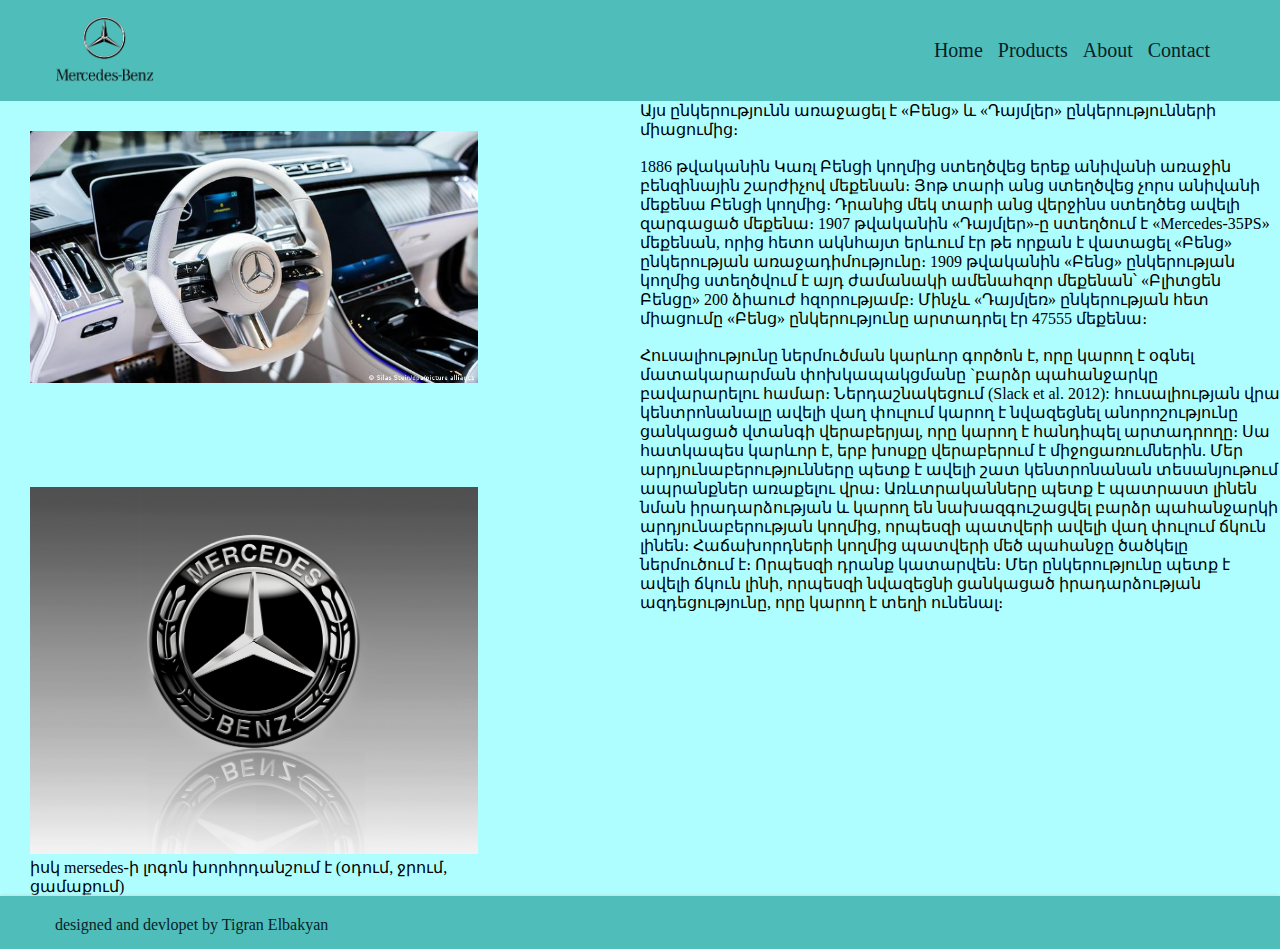
<file: index.html>
<!DOCTYPE html>
<html lang="en">
<head>
	<meta charset="utf-8">
	<meta name="viewport" content="width=device-width, initial-scale=1.0">
	<title>mersedes-benz</title>

	<link rel="preconnect" href="https://fonts.googleapis.com">
<link rel="preconnect" href="https://fonts.gstatic.com" crossorigin>
<link href="https://fonts.googleapis.com/css2?family=Playfair+Display:wght@600&display=swap" rel="stylesheet">
<link rel="stylesheet" href="https://cdnjs.cloudflare.com/ajax/libs/font-awesome/6.1.1/css/all.min.css" integrity="sha512-KfkfwYDsLkIlwQp6LFnl8zNdLGxu9YAA1QvwINks4PhcElQSvqcyVLLD9aMhXd13uQjoXtEKNosOWaZqXgel0g==" crossorigin="anonymous" referrerpolicy="no-referrer" />
<link rel="stylesheet" type="text/css" href="style.css">
</head>
<body>
<header>
	<div class="container">
		<div class=" row">
			<div class="col">
				<div class="logo">
					<img src="img/logo.png">
				</div>
			</div>
			<div class="col row">
			<nav class="navigation">
				<ul class="row">
					<li><a href="index.html">Home</a></li>
					<li><a href="products.html">Products</a></li>
					<li><a href="about.html">About</a></li>
					<li><a href="contact.html">Contact</a></li>
				</ul>
			</nav>
		</div>
</header>
<main>

	<div class="row">
		<div class="col">
			<div class="home">
				<img src="img/mers.jpg">
			</div>

			<div class="log">
			<img src="img/mers home.png">
			<p>	իսկ mersedes-ի լոգոն խորհրդանշում է (օդում, ջրում, ցամաքում) </p>
		</div>
		</div>
		<div class="col">
			<p>Այս ընկերությունն առաջացել է «Բենց» և «Դայմլեր» ընկերությունների միացումից։</p>
			<br>
			<p>1886 թվականին Կառլ Բենցի կողմից ստեղծվեց երեք անիվանի առաջին բենզինային շարժիչով մեքենան։ Յոթ տարի անց ստեղծվեց չորս անիվանի մեքենա Բենցի կողմից։ Դրանից մեկ տարի անց վերջինս ստեղծեց ավելի զարգացած մեքենա։ 1907 թվականին «Դայմլեր»-ը ստեղծում է «Mercedes-35PS» մեքենան, որից հետո ակնհայտ երևում էր թե որքան է վատացել «Բենց» ընկերության առաջադիմությունը։ 1909 թվականին «Բենց» ընկերության կողմից ստեղծվում է այդ ժամանակի ամենահզոր մեքենան՝ «Բլիտցեն Բենցը» 200 ձիաուժ հզորությամբ։ Մինչև «Դայմլեռ» ընկերության հետ միացումը «Բենց» ընկերությունը արտադրել էր 47555 մեքենա։</p>
			<br>
			<p>Հուսալիությունը ներմուծման կարևոր գործոն է, որը կարող է օգնել մատակարարման փոխկապակցմանը `բարձր պահանջարկը բավարարելու համար։ Ներդաշնակեցում (Slack et al. 2012): հուսալիության վրա կենտրոնանալը ավելի վաղ փուլում կարող է նվազեցնել անորոշությունը ցանկացած վտանգի վերաբերյալ, որը կարող է հանդիպել արտադրողը։ Սա հատկապես կարևոր է, երբ խոսքը վերաբերում է միջոցառումներին. Մեր արդյունաբերությունները պետք է ավելի շատ կենտրոնանան տեսանյութում ապրանքներ առաքելու վրա։ Առևտրականները պետք է պատրաստ լինեն նման իրադարձության և կարող են նախազգուշացվել բարձր պահանջարկի արդյունաբերության կողմից, որպեսզի պատվերի ավելի վաղ փուլում ճկուն լինեն։ Հաճախորդների կողմից պատվերի մեծ պահանջը ծածկելը ներմուծում է։ Որպեսզի դրանք կատարվեն։ Մեր ընկերությունը պետք է ավելի ճկուն լինի, որպեսզի նվազեցնի ցանկացած իրադարձության ազդեցությունը, որը կարող է տեղի ունենալ։</p>
	</div>
</div>
</main>
<footer>
	<div class="container">
		<div class=" row">
			<div class="col">
				<div class="copyright">
					<p>designed and devlopet by Tigran Elbakyan</p>
				</div>
			</div>
			<div class="col row">
			    <nav class="navigation">
					<ul class="row">
						<li><a href="https.instagram"><i class="fa-brands fa-instagram"></i></a></li>
						<li><a href="https.twitch"><i class="fa-brands fa-twitch"></i></a></li>
						<li><a href="https.twitter"><i class="fa-brands fa-twitter"></i></a></li>
						<li><a href="https.fb"></a><i class="fa-brands fa-facebook"></i></li>
					</ul>
				</nav>
			</div>
		</div>
</footer>
</body>
</html>
</file>
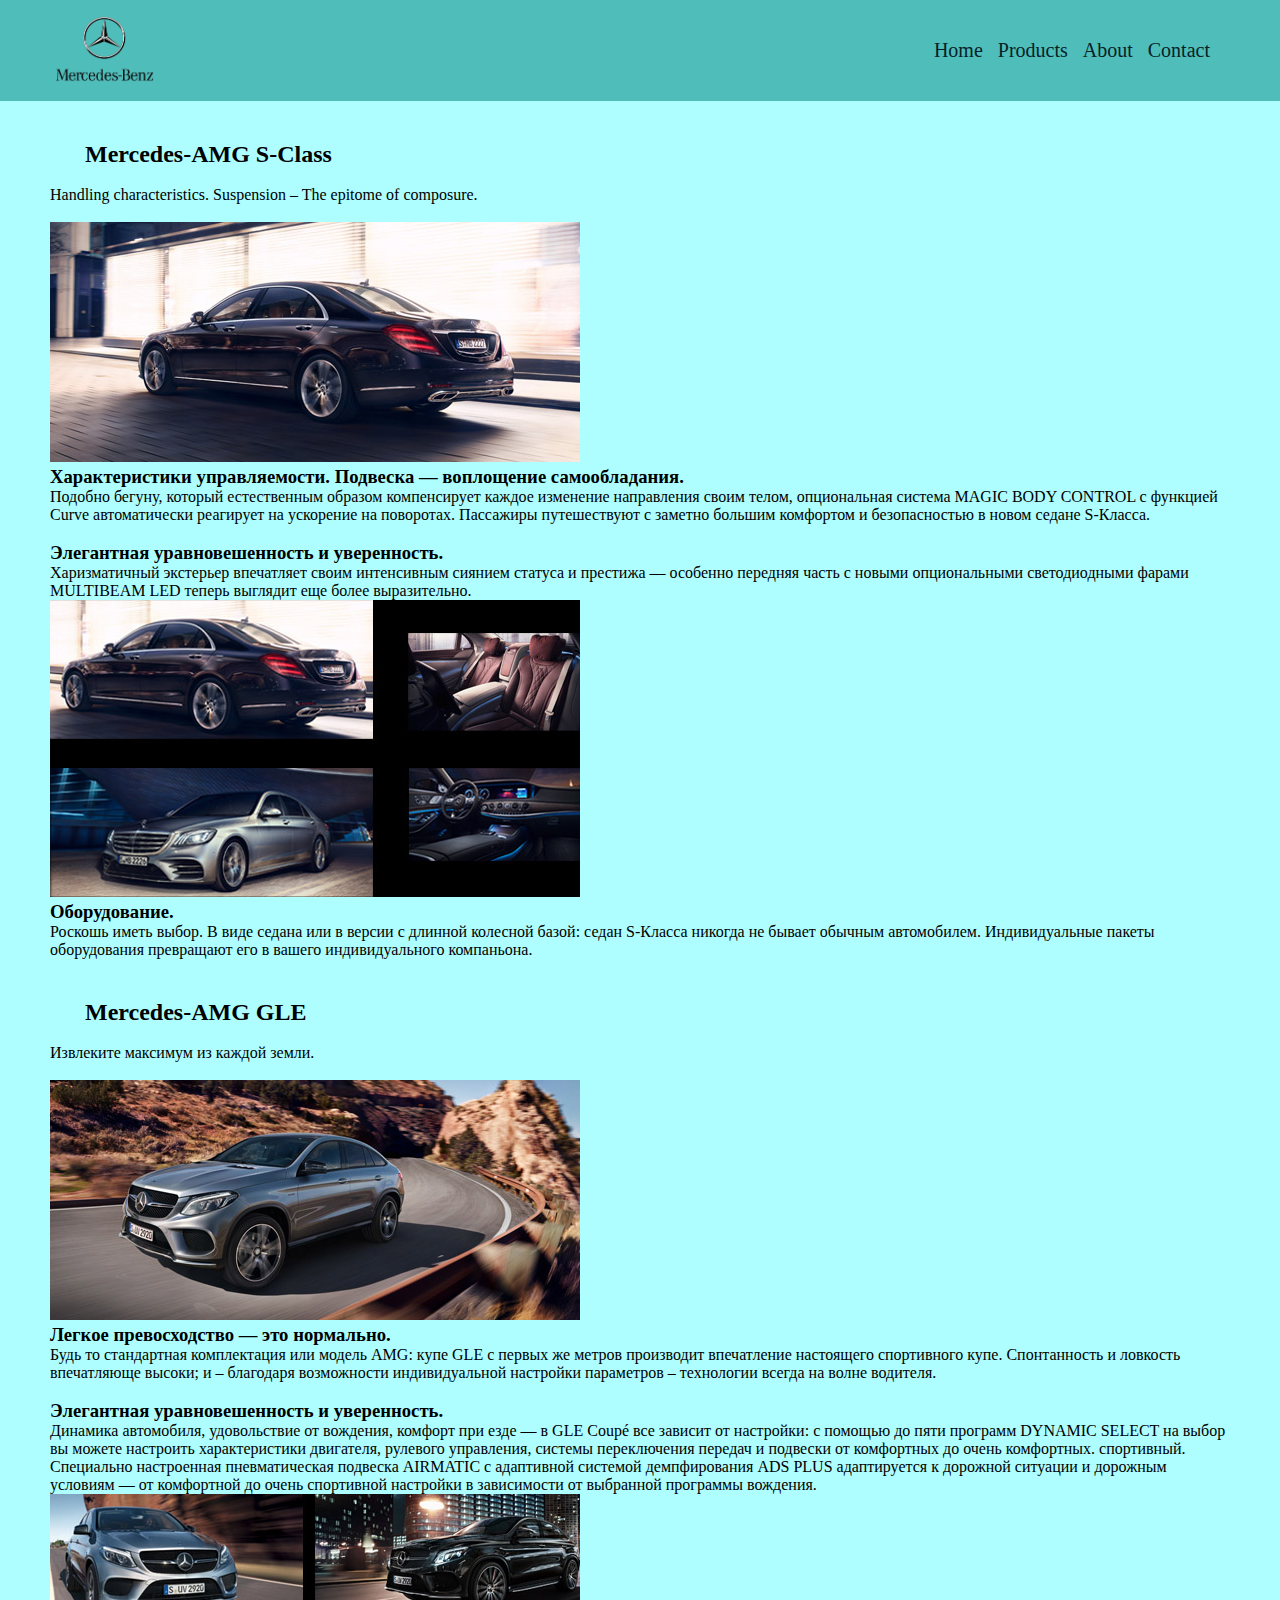
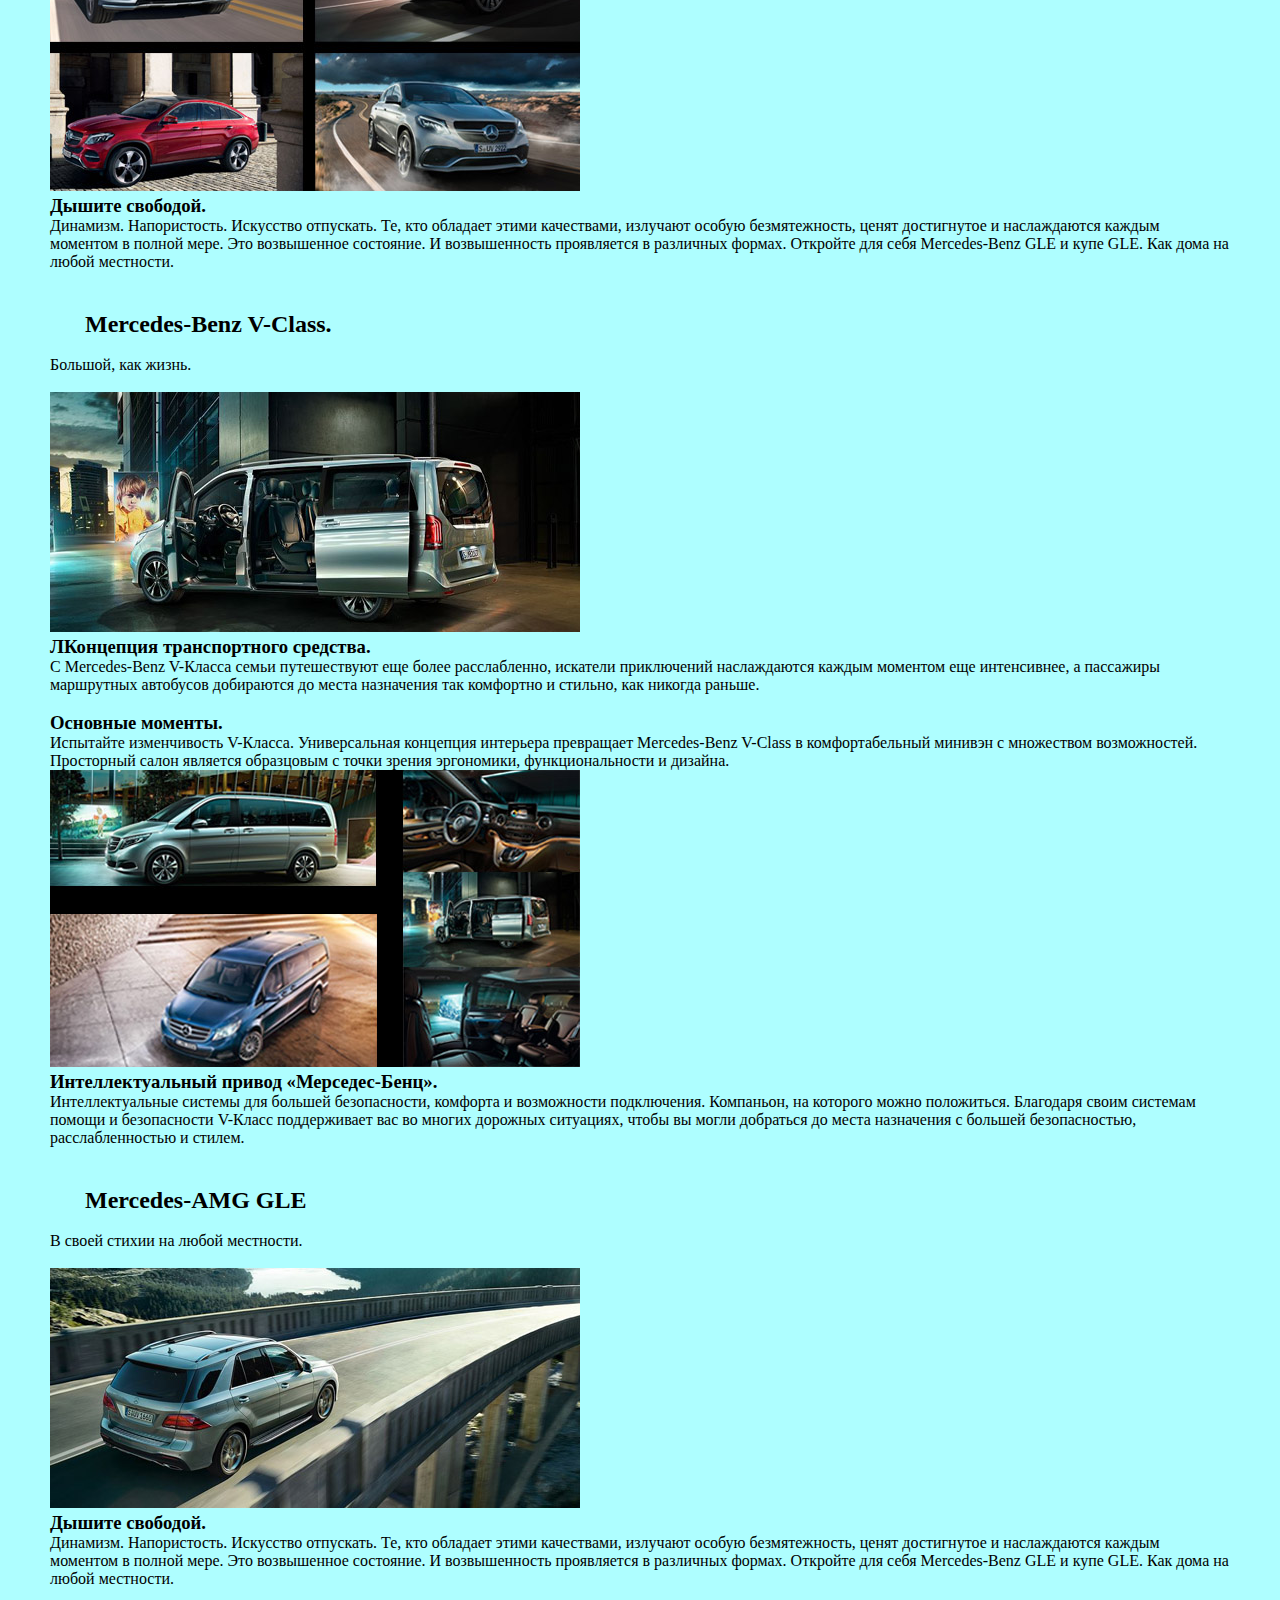
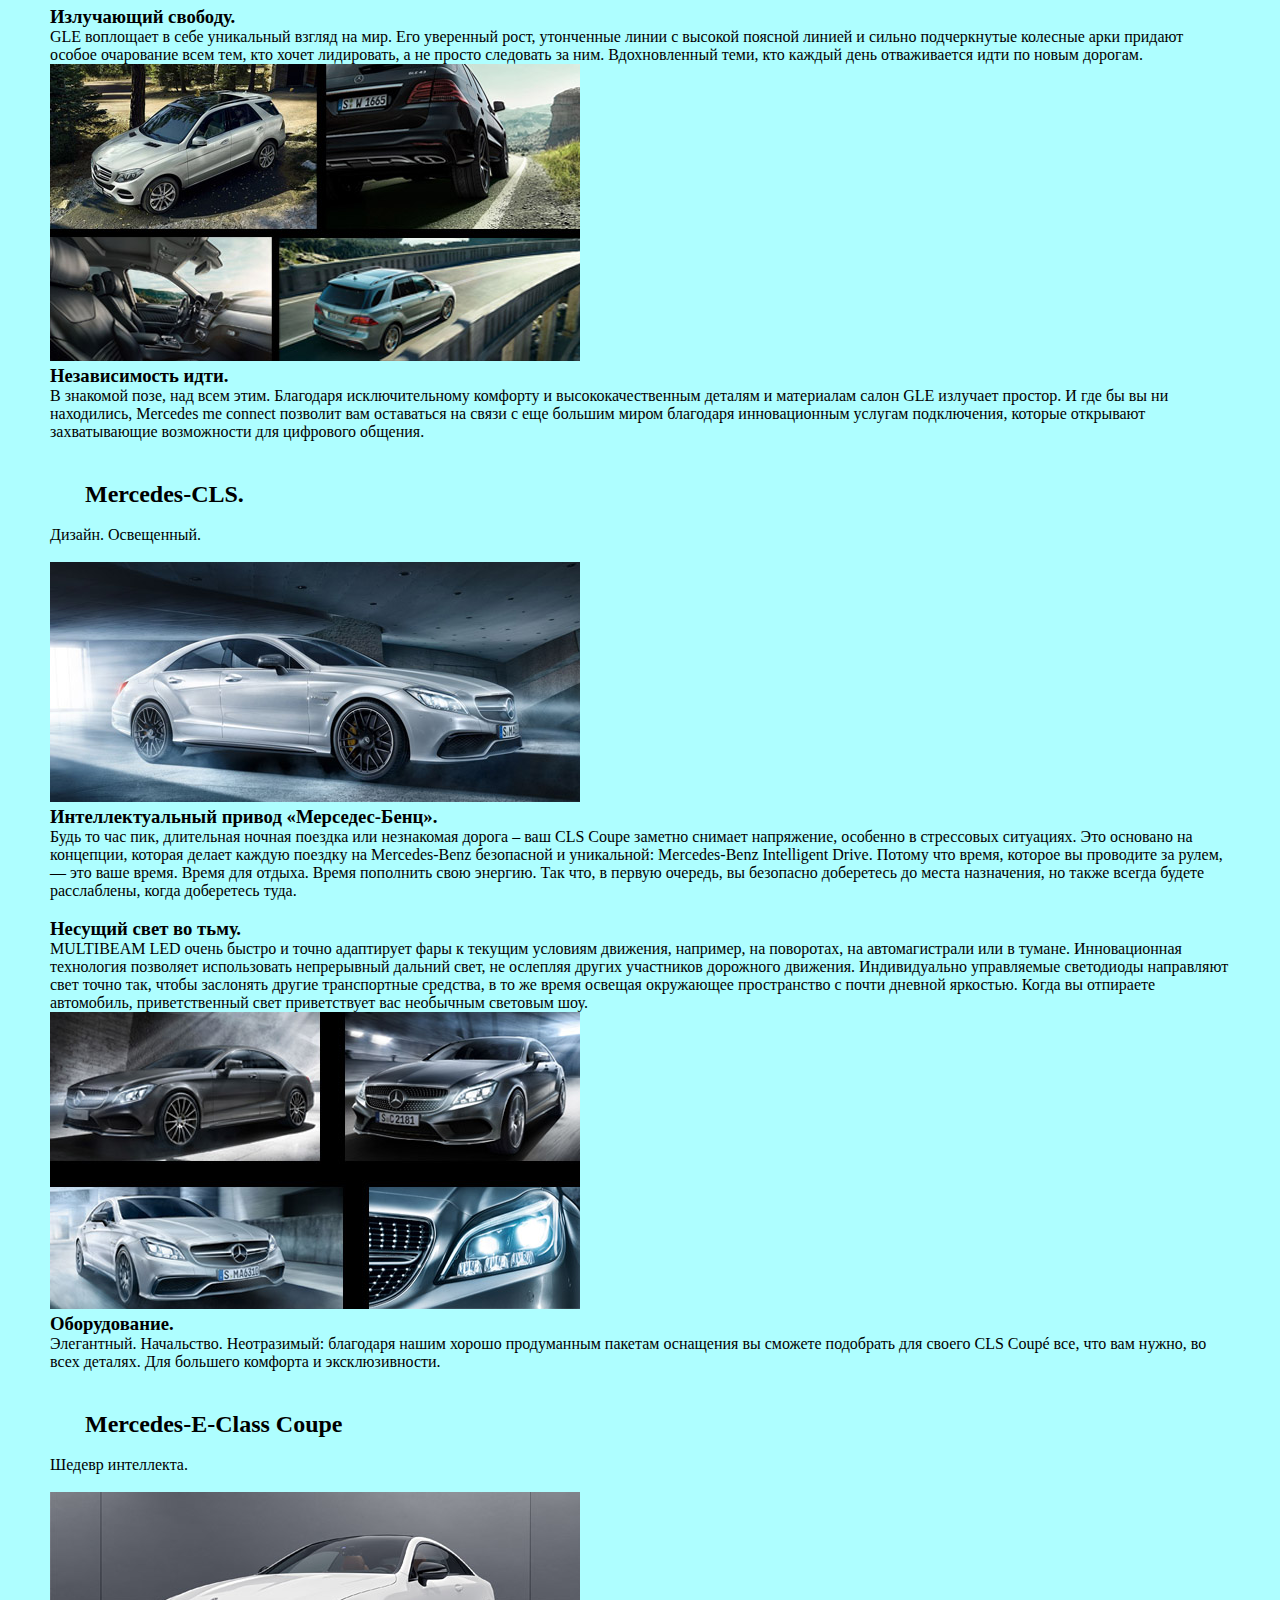
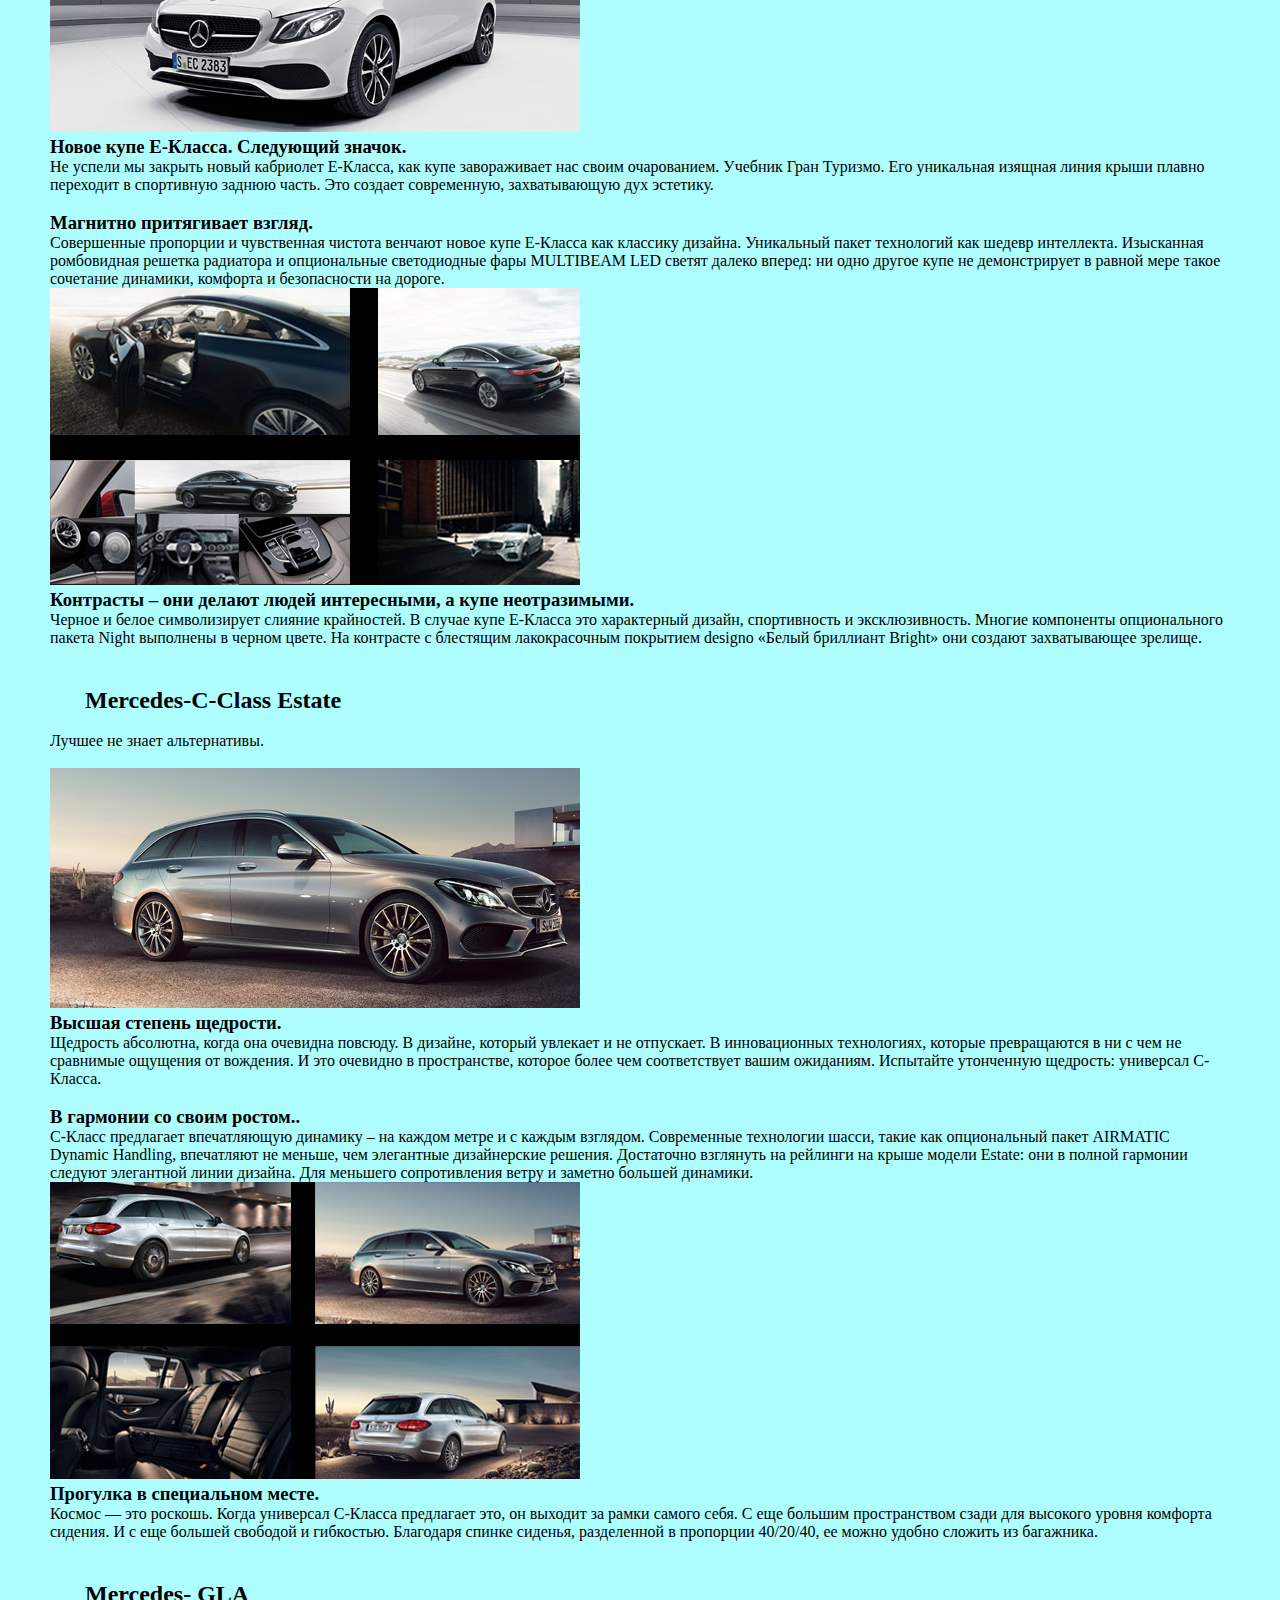
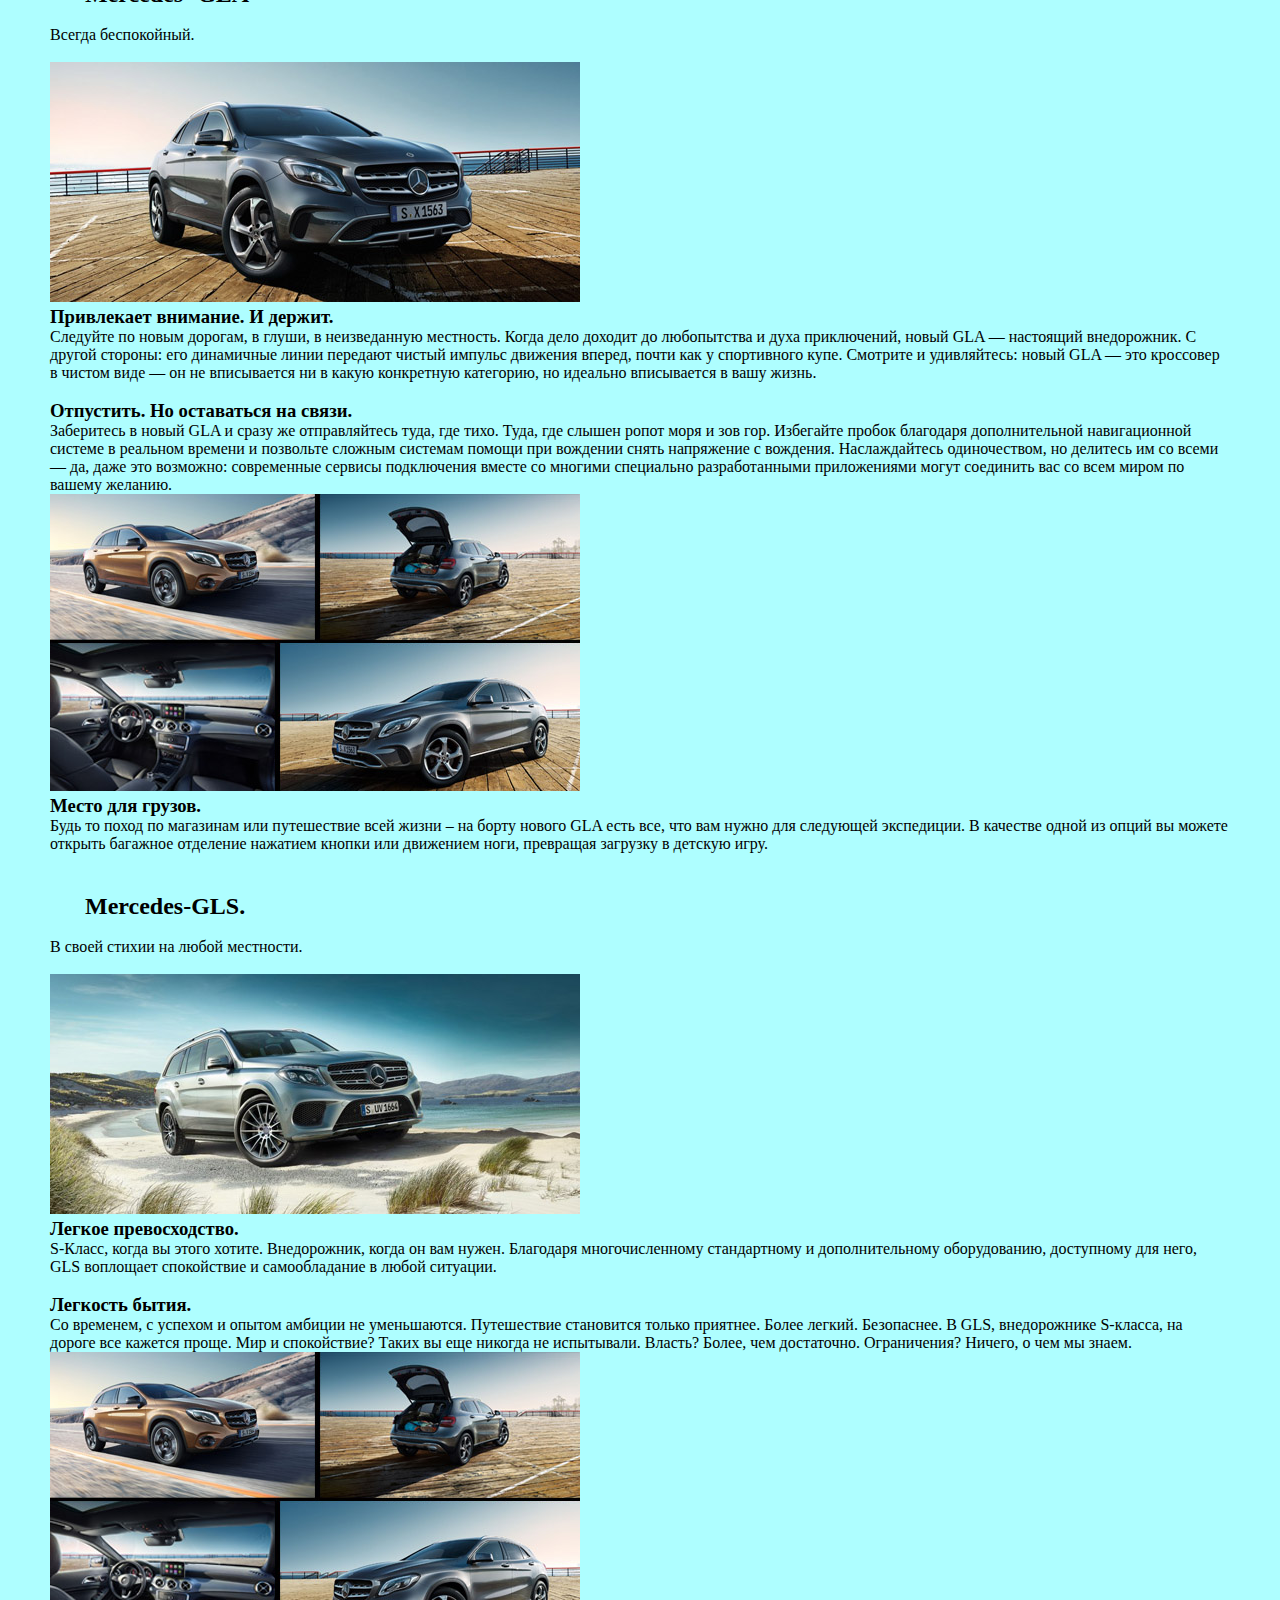
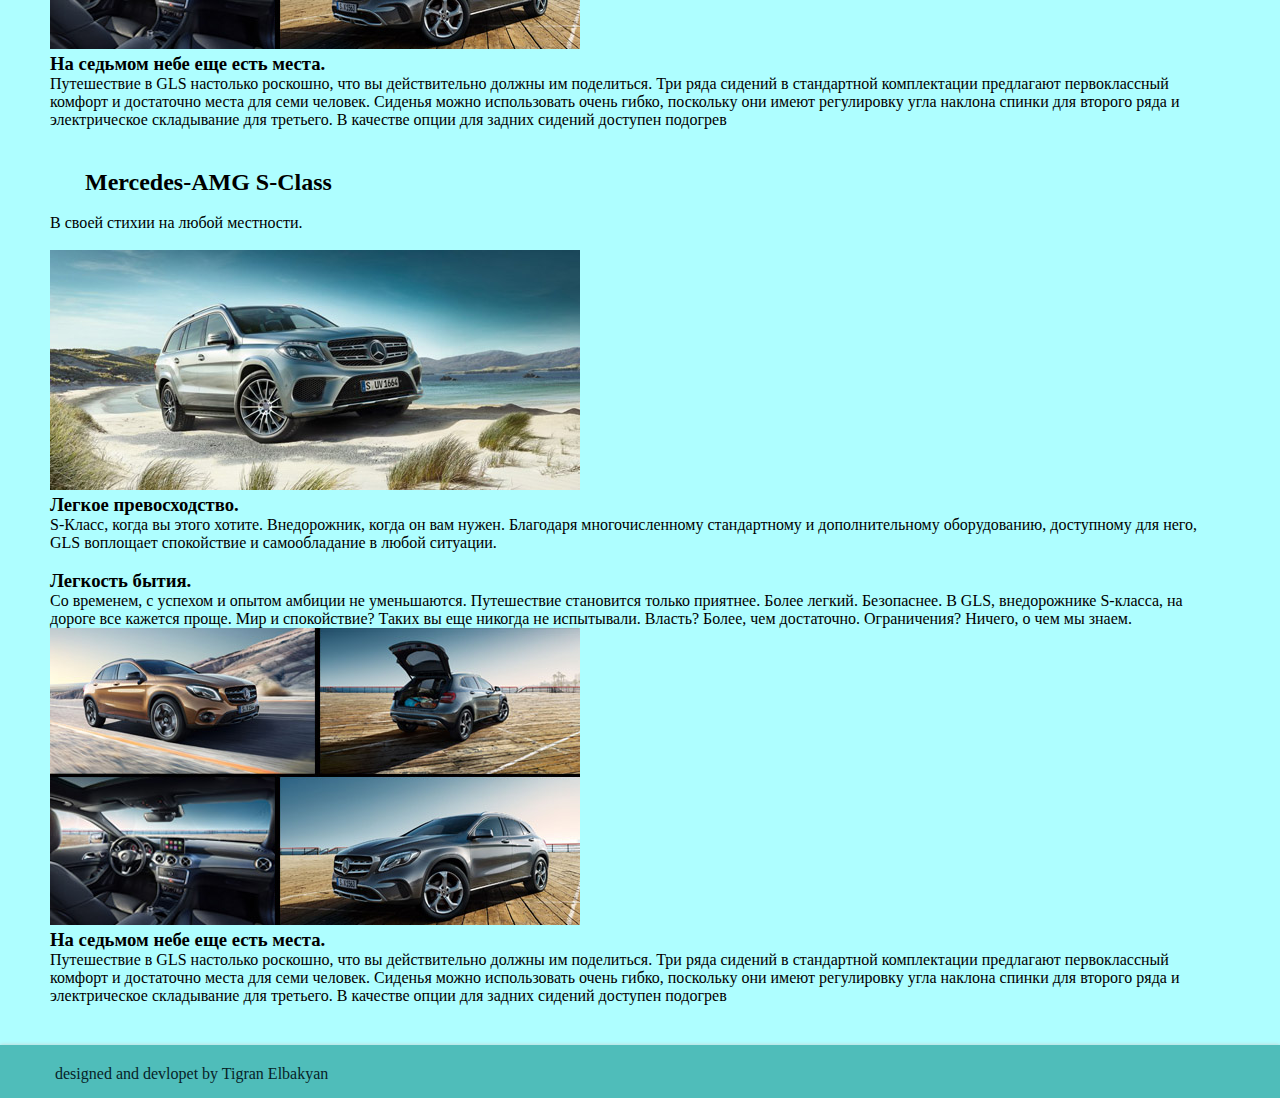
<file: about.html>
<!DOCTYPE html>
<html>	
<head>
		<meta charset="utf-8">
	<meta name="viewport" content="width=device-width, initial-scale=1.0">
	<title>mersedes-benz</title>

	<link rel="preconnect" href="https://fonts.googleapis.com">
<link rel="preconnect" href="https://fonts.gstatic.com" crossorigin>
<link href="https://fonts.googleapis.com/css2?family=Playfair+Display:wght@600&display=swap" rel="stylesheet">
<link rel="stylesheet" href="https://cdnjs.cloudflare.com/ajax/libs/font-awesome/6.1.1/css/all.min.css" integrity="sha512-KfkfwYDsLkIlwQp6LFnl8zNdLGxu9YAA1QvwINks4PhcElQSvqcyVLLD9aMhXd13uQjoXtEKNosOWaZqXgel0g==" crossorigin="anonymous" referrerpolicy="no-referrer" />
<link rel="stylesheet" type="text/css" href="style.css">
	<title>about</title>
</head>
<body>
<header>
	<div class="container">
		<div class=" row">
			<div class="col">
				<div class="logo">
					<img src="img/logo.png">
				</div>
			</div>
			<div class="col row">
			<nav class="navigation">
				<ul class="row">
					<li><a href="index.html">Home</a></li>
					<li><a href="products.html">Products</a></li>
					<li><a href="about.html">About</a></li>
					<li><a href="contact.html">Contact</a></li>
				</ul>
			</nav>
		</div>
</header>
<main>

	
	<div class="p">
	<h2>Mercedes-AMG S-Class</h2>
	<br>	
	<p>Handling characteristics.
Suspension – The epitome of composure.</p>
<br>
<img src="img/amers1.jpg" alt="">

	<br>
<h3>Характеристики управляемости.
Подвеска — воплощение самообладания.
</h3>
<p>
Подобно бегуну, который естественным образом компенсирует каждое изменение направления своим телом, опциональная система MAGIC BODY CONTROL с функцией Curve автоматически реагирует на ускорение на поворотах. Пассажиры путешествуют с заметно большим комфортом и безопасностью в новом седане S-Класса.
	</p>
	<br>
	<h3>Элегантная уравновешенность и уверенность.</h3>
	<p>Харизматичный экстерьер впечатляет своим интенсивным сиянием статуса и престижа — особенно передняя часть с новыми опциональными светодиодными фарами MULTIBEAM LED теперь выглядит еще более выразительно.</p>
	<img src="img/amers1 2.jpg" alt="">
	<br>
	<h3>Оборудование.</h3>
	<p>Роскошь иметь выбор.
В виде седана или в версии с длинной колесной базой: седан S-Класса никогда не бывает обычным автомобилем. Индивидуальные пакеты оборудования превращают его в вашего индивидуального компаньона.</p>
</div>



<div class="p">
	<h2>Mercedes-AMG GLE</h2>
	<br>	
	<p>Извлеките максимум из каждой земли.</p>
<br>
<img src="img/amers2 1.jpg" alt="">

	<br>
<h3>Легкое превосходство — это нормально.</h3>


<p>
Будь то стандартная комплектация или модель AMG: купе GLE с первых же метров производит впечатление настоящего спортивного купе. Спонтанность и ловкость впечатляюще высоки; и – благодаря возможности индивидуальной настройки параметров – технологии всегда на волне водителя.
	</p>
	<br>
	<h3>Элегантная уравновешенность и уверенность.</h3>
	<p>Динамика автомобиля, удовольствие от вождения, комфорт при езде — в GLE Coupé все зависит от настройки: с помощью до пяти программ DYNAMIC SELECT на выбор вы можете настроить характеристики двигателя, рулевого управления, системы переключения передач и подвески от комфортных до очень комфортных. спортивный. Специально настроенная пневматическая подвеска AIRMATIC с адаптивной системой демпфирования ADS PLUS адаптируется к дорожной ситуации и дорожным условиям — от комфортной до очень спортивной настройки в зависимости от выбранной программы вождения.</p>
	<img src="img/amers2 2.jpg" alt="">
	<br>
	<h3>Дышите свободой.</h3>
	<p>Динамизм. Напористость. Искусство отпускать. Те, кто обладает этими качествами, излучают особую безмятежность, ценят достигнутое и наслаждаются каждым моментом в полной мере. Это возвышенное состояние. И возвышенность проявляется в различных формах. Откройте для себя Mercedes-Benz GLE и купе GLE. Как дома на любой местности.</p>
</div>




<div class="p">
	<h2>Mercedes-Benz V-Class.</h2>
	<br>	
	<p>Большой, как жизнь.</p>
<br>
<img src="img/amers4 1.jpg" alt="">

	<br>
<h3>ЛКонцепция транспортного средства.</h3>


<p>
С Mercedes-Benz V-Класса семьи путешествуют еще более расслабленно, искатели приключений наслаждаются каждым моментом еще интенсивнее, а пассажиры маршрутных автобусов добираются до места назначения так комфортно и стильно, как никогда раньше.
	</p>
	<br>
	<h3>Основные моменты.</h3>
	<p>Испытайте изменчивость V-Класса.

Универсальная концепция интерьера превращает Mercedes-Benz V-Class в комфортабельный минивэн с множеством возможностей. Просторный салон является образцовым с точки зрения эргономики, функциональности и дизайна.</p>
	<img src="img/amers4 2.jpg" alt="">
	<br>
	<h3>Интеллектуальный привод «Мерседес-Бенц».</h3>
	<p>Интеллектуальные системы для большей безопасности, комфорта и возможности подключения.
Компаньон, на которого можно положиться. Благодаря своим системам помощи и безопасности V-Класс поддерживает вас во многих дорожных ситуациях, чтобы вы могли добраться до места назначения с большей безопасностью, расслабленностью и стилем.</p>
</div>






<div class="p">
	<h2>Mercedes-AMG GLE</h2>
	<br>	
	<p>В своей стихии на любой местности.</p>
<br>
<img src="img/amers3 1.jpg" alt="">

	<br>
<h3>Дышите свободой.</h3>


<p>
Динамизм. Напористость. Искусство отпускать. Те, кто обладает этими качествами, излучают особую безмятежность, ценят достигнутое и наслаждаются каждым моментом в полной мере. Это возвышенное состояние. И возвышенность проявляется в различных формах. Откройте для себя Mercedes-Benz GLE и купе GLE. Как дома на любой местности.
	</p>
	<br>
	<h3>Излучающий свободу.</h3>
	<p>GLE воплощает в себе уникальный взгляд на мир. Его уверенный рост, утонченные линии с высокой поясной линией и сильно подчеркнутые колесные арки придают особое очарование всем тем, кто хочет лидировать, а не просто следовать за ним. Вдохновленный теми, кто каждый день отваживается идти по новым дорогам. </p>
	<img src="img/amers3 2.jpg" alt="">
	<br>
	<h3>Независимость идти.</h3>
	<p>В знакомой позе, над всем этим. Благодаря исключительному комфорту и высококачественным деталям и материалам салон GLE излучает простор. И где бы вы ни находились, Mercedes me connect позволит вам оставаться на связи с еще большим миром благодаря инновационным услугам подключения, которые открывают захватывающие возможности для цифрового общения.</p>
</div>





<div class="p">
	<h2>Mercedes-CLS.</h2>
	<br>	
	<p>Дизайн. Освещенный.</p>
<br>
<img src="img/amers5 1.jpg" alt="">

	<br>
<h3>Интеллектуальный привод «Мерседес-Бенц».</h3>


<p>
Будь то час пик, длительная ночная поездка или незнакомая дорога – ваш CLS Coupe заметно снимает напряжение, особенно в стрессовых ситуациях. Это основано на концепции, которая делает каждую поездку на Mercedes-Benz безопасной и уникальной: Mercedes-Benz Intelligent Drive. Потому что время, которое вы проводите за рулем, — это ваше время. Время для отдыха. Время пополнить свою энергию. Так что, в первую очередь, вы безопасно доберетесь до места назначения, но также всегда будете расслаблены, когда доберетесь туда.
	</p>
	<br>
	<h3>Несущий свет во тьму.</h3>
	<p>MULTIBEAM LED очень быстро и точно адаптирует фары к текущим условиям движения, например, на поворотах, на автомагистрали или в тумане.

Инновационная технология позволяет использовать непрерывный дальний свет, не ослепляя других участников дорожного движения. Индивидуально управляемые светодиоды направляют свет точно так, чтобы заслонять другие транспортные средства, в то же время освещая окружающее пространство с почти дневной яркостью. Когда вы отпираете автомобиль, приветственный свет приветствует вас необычным световым шоу. </p>
	<img src="img/amers5 2.jpg" alt="">
	<br>
	<h3>Оборудование.</h3>
	<p>Элегантный. Начальство. Неотразимый: благодаря нашим хорошо продуманным пакетам оснащения вы сможете подобрать для своего CLS Coupé все, что вам нужно, во всех деталях. Для большего комфорта и эксклюзивности.</p>
</div>




<div class="p">
	<h2>Mercedes-E-Class Coupe</h2>
	<br>	
	<p>Шедевр интеллекта.</p>
<br>
<img src="img/amers6 1.jpg" alt="">

	<br>
<h3>Новое купе Е-Класса. Следующий значок.</h3>


<p>
Не успели мы закрыть новый кабриолет Е-Класса, как купе завораживает нас своим очарованием. Учебник Гран Туризмо. Его уникальная изящная линия крыши плавно переходит в спортивную заднюю часть. Это создает современную, захватывающую дух эстетику.
	</p>
	<br>
	<h3>Магнитно притягивает взгляд.</h3>
	<p>Совершенные пропорции и чувственная чистота венчают новое купе E-Класса как классику дизайна. Уникальный пакет технологий как шедевр интеллекта. Изысканная ромбовидная решетка радиатора и опциональные светодиодные фары MULTIBEAM LED светят далеко вперед: ни одно другое купе не демонстрирует в равной мере такое сочетание динамики, комфорта и безопасности на дороге.</p>
	<img src="img/amers6 2.jpg" alt="">
	<br>
	<h3>Контрасты – они делают людей интересными, а купе неотразимыми.</h3>
	<p>Черное и белое символизирует слияние крайностей. В случае купе Е-Класса это характерный дизайн, спортивность и эксклюзивность. Многие компоненты опционального пакета Night выполнены в черном цвете. На контрасте с блестящим лакокрасочным покрытием designo «Белый бриллиант Bright» они создают захватывающее зрелище.</p>
</div>






<div class="p">
	<h2>Mercedes-C-Class Estate</h2>
	<br>	
	<p>Лучшее не знает альтернативы.</p>
<br>
<img src="img/amers7 1.jpg" alt="">

	<br>
<h3>Высшая степень щедрости.</h3>


<p>
Щедрость абсолютна, когда она очевидна повсюду. В дизайне, который увлекает и не отпускает. В инновационных технологиях, которые превращаются в ни с чем не сравнимые ощущения от вождения. И это очевидно в пространстве, которое более чем соответствует вашим ожиданиям. Испытайте утонченную щедрость: универсал C-Класса.
	</p>
	<br>
	<h3>В гармонии со своим ростом..</h3>
	<p>C-Класс предлагает впечатляющую динамику – на каждом метре и с каждым взглядом. Современные технологии шасси, такие как опциональный пакет AIRMATIC Dynamic Handling, впечатляют не меньше, чем элегантные дизайнерские решения. Достаточно взглянуть на рейлинги на крыше модели Estate: они в полной гармонии следуют элегантной линии дизайна. Для меньшего сопротивления ветру и заметно большей динамики.</p>
	<img src="img/amers7 2.jpg" alt="">
	<br>
	<h3>Прогулка в специальном месте.</h3>
	<p>Космос — это роскошь. Когда универсал C-Класса предлагает это, он выходит за рамки самого себя. С еще большим пространством сзади для высокого уровня комфорта сидения. И с еще большей свободой и гибкостью. Благодаря спинке сиденья, разделенной в пропорции 40/20/40, ее можно удобно сложить из багажника. </p>
</div>






<div class="p">
	<h2>Mercedes- GLA</h2>
	<br>	
	<p>Всегда беспокойный.</p>
<br>
<img src="img/amers8 1.jpg" alt="">

	<br>
<h3>Привлекает внимание. И держит.</h3>


<p>
Следуйте по новым дорогам, в глуши, в неизведанную местность. Когда дело доходит до любопытства и духа приключений, новый GLA — настоящий внедорожник. С другой стороны: его динамичные линии передают чистый импульс движения вперед, почти как у спортивного купе. Смотрите и удивляйтесь: новый GLA — это кроссовер в чистом виде — он не вписывается ни в какую конкретную категорию, но идеально вписывается в вашу жизнь.
	</p>
	<br>
	<h3>Отпустить. Но оставаться на связи.</h3>
	<p>Заберитесь в новый GLA и сразу же отправляйтесь туда, где тихо. Туда, где слышен ропот моря и зов гор. Избегайте пробок благодаря дополнительной навигационной системе в реальном времени и позвольте сложным системам помощи при вождении снять напряжение с вождения. Наслаждайтесь одиночеством, но делитесь им со всеми — да, даже это возможно: современные сервисы подключения вместе со многими специально разработанными приложениями могут соединить вас со всем миром по вашему желанию.</p>
	<img src="img/amers8 2.jpg" alt="">
	<br>
	<h3>Место для грузов.</h3>
	<p>Будь то поход по магазинам или путешествие всей жизни – на борту нового GLA есть все, что вам нужно для следующей экспедиции. В качестве одной из опций вы можете открыть багажное отделение нажатием кнопки или движением ноги, превращая загрузку в детскую игру.</p>
</div>




<div class="p">
	<h2>Mercedes-GLS.</h2>
	<br>	
	<p>В своей стихии на любой местности.</p>
<br>
<img src="img/amers9 1.jpg" alt="">

	<br>
<h3>Легкое превосходство.</h3>


<p>
S-Класс, когда вы этого хотите. Внедорожник, когда он вам нужен.

Благодаря многочисленному стандартному и дополнительному оборудованию, доступному для него, GLS воплощает спокойствие и самообладание в любой ситуации.
	</p>
	<br>
	<h3>Легкость бытия.</h3>
	<p>Со временем, с успехом и опытом амбиции не уменьшаются. Путешествие становится только приятнее. Более легкий. Безопаснее. В GLS, внедорожнике S-класса, на дороге все кажется проще. Мир и спокойствие? Таких вы еще никогда не испытывали. Власть? Более, чем достаточно. Ограничения? Ничего, о чем мы знаем. </p>
	<img src="img/amers8 2.jpg" alt="">
	<br>
	<h3>На седьмом небе еще есть места.</h3>
	<p>Путешествие в GLS настолько роскошно, что вы действительно должны им поделиться. Три ряда сидений в стандартной комплектации предлагают первоклассный комфорт и достаточно места для семи человек. Сиденья можно использовать очень гибко, поскольку они имеют регулировку угла наклона спинки для второго ряда и электрическое складывание для третьего. В качестве опции для задних сидений доступен подогрев</p>
</div>





<div class="p">
	<h2>Mercedes-AMG S-Class</h2>
	<br>	
	<p>В своей стихии на любой местности.</p>
<br>
<img src="img/amers9 1.jpg" alt="">

	<br>
<h3>Легкое превосходство.</h3>


<p>
S-Класс, когда вы этого хотите. Внедорожник, когда он вам нужен.

Благодаря многочисленному стандартному и дополнительному оборудованию, доступному для него, GLS воплощает спокойствие и самообладание в любой ситуации.
	</p>
	<br>
	<h3>Легкость бытия.</h3>
	<p>Со временем, с успехом и опытом амбиции не уменьшаются. Путешествие становится только приятнее. Более легкий. Безопаснее. В GLS, внедорожнике S-класса, на дороге все кажется проще. Мир и спокойствие? Таких вы еще никогда не испытывали. Власть? Более, чем достаточно. Ограничения? Ничего, о чем мы знаем. </p>
	<img src="img/amers8 2.jpg" alt="">
	<br>
	<h3>На седьмом небе еще есть места.</h3>
	<p>Путешествие в GLS настолько роскошно, что вы действительно должны им поделиться. Три ряда сидений в стандартной комплектации предлагают первоклассный комфорт и достаточно места для семи человек. Сиденья можно использовать очень гибко, поскольку они имеют регулировку угла наклона спинки для второго ряда и электрическое складывание для третьего. В качестве опции для задних сидений доступен подогрев</p>
</div>
</main>
<footer>
	<div class="container">
		<div class=" row">
			<div class="col">
				<div class="copyright">
					<p>designed and devlopet by Tigran Elbakyan</p>
				</div>
			</div>
			<div class="col row">
			    <nav class="navigation">
					<ul class="row">
						<li><a href="https.instagram"><i class="fa-brands fa-instagram"></i></a></li>
						<li><a href="https.twitch"><i class="fa-brands fa-twitch"></i></a></li>
						<li><a href="https.twitter"><i class="fa-brands fa-twitter"></i></a></li>
						<li><a href="https.fb"></a><i class="fa-brands fa-facebook"></i></li>
					</ul>
				</nav>
			</div>
		</div>
</footer>
</body>
</html>
</file>
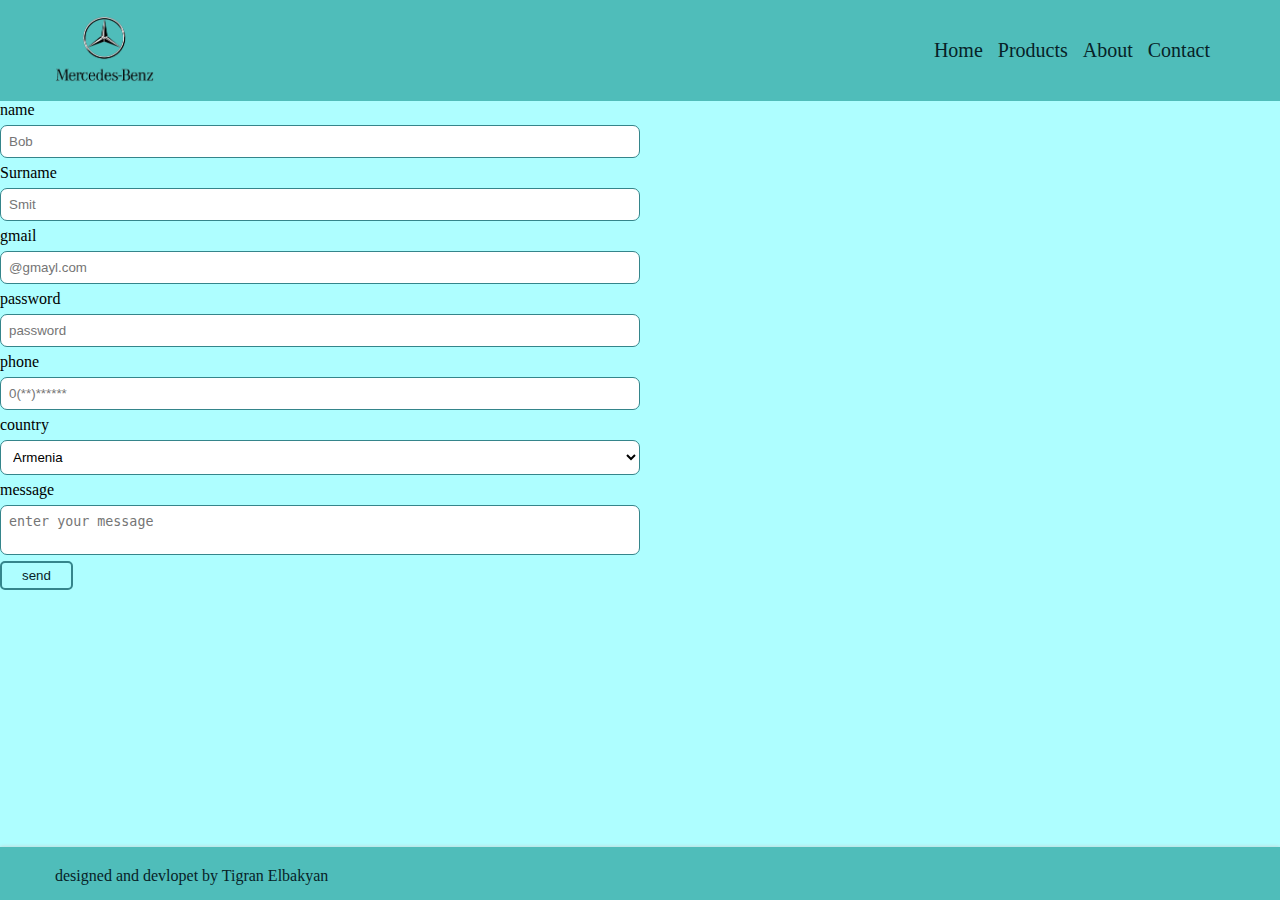
<file: contact.html>
<!DOCTYPE html>
<html>
<head>
	<meta charset="utf-8">
	<meta name="viewport" content="width=device-width, initial-scale=1.0">
	<title>contact</title>
	<link rel="preconnect" href="https://fonts.googleapis.com">
<link rel="preconnect" href="https://fonts.gstatic.com" crossorigin>
<link href="https://fonts.googleapis.com/css2?family=Playfair+Display:wght@600&display=swap" rel="stylesheet">
<link rel="stylesheet" href="https://cdnjs.cloudflare.com/ajax/libs/font-awesome/6.1.1/css/all.min.css" integrity="sha512-KfkfwYDsLkIlwQp6LFnl8zNdLGxu9YAA1QvwINks4PhcElQSvqcyVLLD9aMhXd13uQjoXtEKNosOWaZqXgel0g==" crossorigin="anonymous" referrerpolicy="no-referrer" />
	<link rel="stylesheet" href="style.css">
</head>
<body>
	<header>
	<div class="container">
		<div class=" row">
			<div class="col">
				<div class="logo">
					<img src="img/logo.png">
				</div>
			</div>
			<div class="col row">
			<nav class="navigation">
				<ul class="row">
					<li><a href="index.html">Home</a></li>
					<li><a href="products.html">Products</a></li>
					<li><a href="about.html">About</a></li>
					<li><a href="contact.html">Contact</a></li>
				</ul>
			</nav>
		</div>
</header>
<main class="row">
<div class="col">
		<form>
<div class="form-item">
	<label for="Name">name</label>
	<input type="text" id="name" placeholder="Bob">
<div class="form-item">
	<label for="surname">Surname</label>
	<input type="text" id="surname" placeholder="Smit">
</div>
<div class="form-item">
	<label for="gmail">gmail</label>
	<input type="text" id="gmail" placeholder="@gmayl.com">
</div>
<div class="form-item">
	<label for="password">password</label>
	<input type="text" id="password" placeholder="password">
</div>
</div>
<div class="form-item">
	<label for="phone">phone</label>
	<input type="text" id="phone" placeholder="0(**)******">
</div>
<div class="form-item">
	<label>country</label>
	<select>
		<option>Armenia</option>
		<option>Russia</option>
		<option>USA</option>
		<option>Georga</option>
		<option>China</option>
		<option>Ukrain</option>
		<option>Japan</option>
		<option>India</option>
	</select>
</div>
<div class="form-item">
<label>message</label>
<textarea placeholder="enter your message"></textarea>
</div>
<div class="form-item">
	<button type="submit">send</button>
</div>
</form>
</div>
<div class="col">
	<iframe src="https://www.google.com/maps/embed?pb=!1m18!1m12!1m3!1d1556.9094998056364!2d44.566858303070354!3d40.198364480536206!2m3!1f0!2f0!3f0!3m2!1i1024!2i768!4f13.1!3m3!1m2!1s0x406aa33a02270d2d%3A0xf753e79b690ab99!2sMercedes-Benz%20Armenia!5e0!3m2!1sen!2s!4v1648639762916!5m2!1sen!2s" width="100%" height="450" style="border:0;" allowfullscreen="" loading="lazy" referrerpolicy="no-referrer-when-downgrade"></iframe>
</div>
</main>
<footer>
	<div class="container">
		<div class=" row">
			<div class="col">
				<div class="copyright">
					<p>designed and devlopet by Tigran Elbakyan</p>
				</div>
			</div>
			<div class="col row">
			    <nav class="navigation">
					<ul class="row">
						<li><a href="https.instagram"><i class="fa-brands fa-instagram"></i></a></li>
						<li><a href="https.twitch"><i class="fa-brands fa-twitch"></i></a></li>
						<li><a href="https.twitter"><i class="fa-brands fa-twitter"></i></a></li>
						<li><a href="https.fb"></a><i class="fa-brands fa-facebook"></i></li>
					</ul>
				</nav>
			</div>
		</div>
</body>
</html>
</file>
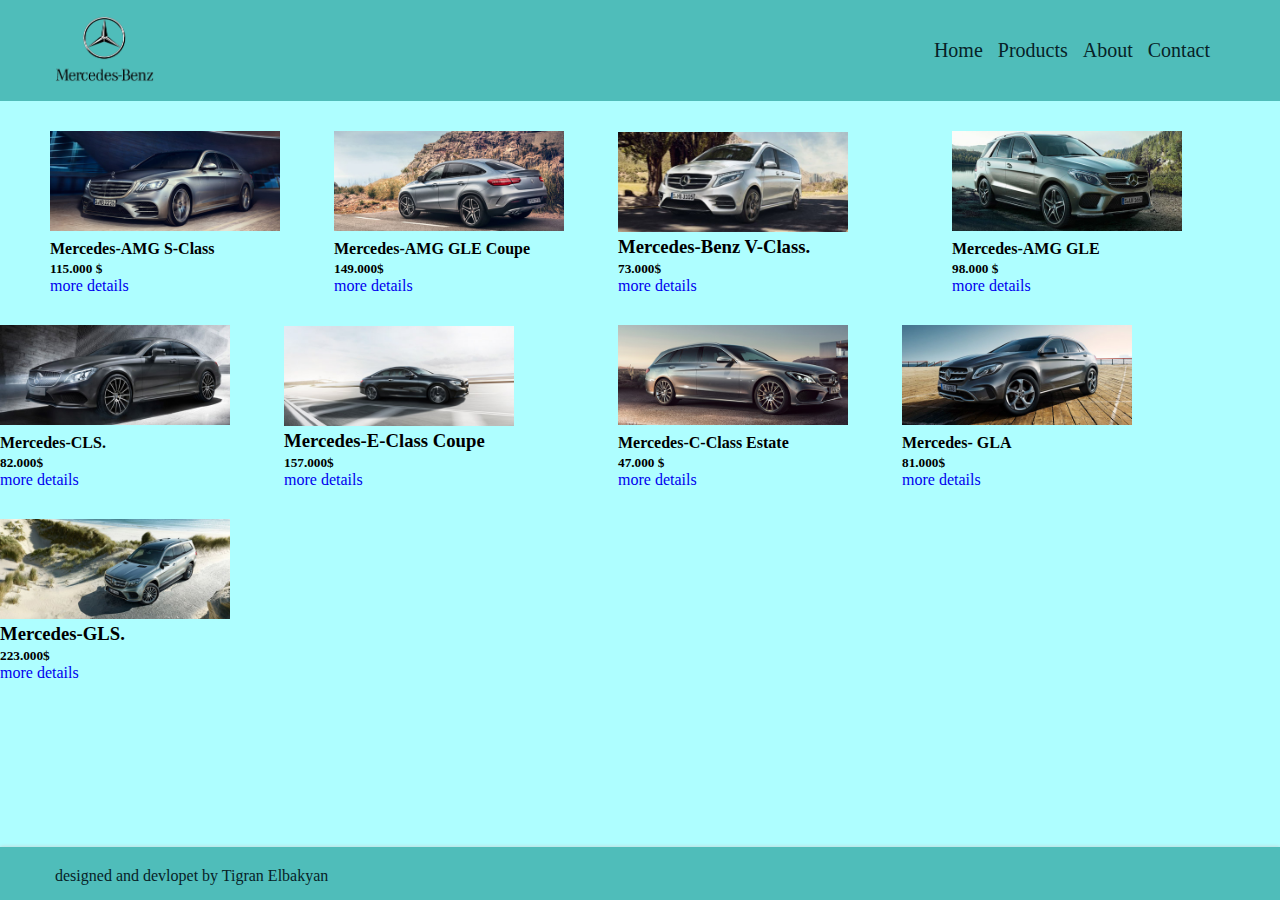
<file: products.html>
<!DOCTYPE html>
<html>
<head>
		<meta charset="utf-8">
	<meta name="viewport" content="width=device-width, initial-scale=1.0">
	<title>mersedes-benz</title>

	<link rel="preconnect" href="https://fonts.googleapis.com">
<link rel="preconnect" href="https://fonts.gstatic.com" crossorigin>
<link href="https://fonts.googleapis.com/css2?family=Playfair+Display:wght@600&display=swap" rel="stylesheet">
<link rel="stylesheet" href="https://cdnjs.cloudflare.com/ajax/libs/font-awesome/6.1.1/css/all.min.css" integrity="sha512-KfkfwYDsLkIlwQp6LFnl8zNdLGxu9YAA1QvwINks4PhcElQSvqcyVLLD9aMhXd13uQjoXtEKNosOWaZqXgel0g==" crossorigin="anonymous" referrerpolicy="no-referrer" />
<link rel="stylesheet" type="text/css" href="style.css">
	<title>productes</title>
</head>
<body>
<header>
	<div class="container">
		<div class=" row">
			<div class="col">
				<div class="logo">
					<img src="img/logo.png">
				</div>
			</div>
			<div class="col row">
			<nav class="navigation">
				<ul class="row">
					<li><a href="index.html">Home</a></li>
					<li><a href="products.html">Products</a></li>
					<li><a href="about.html">About</a></li>
					<li><a href="contact.html">Contact</a></li>
				</ul>
			</nav>
		</div>
</header>
<main>

	<div class="mcont">
		<div class="cont1">
			<div class="plog">
				<img src="img/pmers1.jpg" alt="">	
			</div>
			<h4>Mercedes-AMG S-Class</h4>
				<h5>115.000 $</h5>
			<a href="about.html">more details</a>	
		</div>
		<div class="cont2">
			<div class="plog">
				<img src="img/pmers2.jpg" alt="">
			</div>
			<h4>Mercedes-AMG GLE Coupe</h4>
			<h5>149.000$</h5>
			<a href="about.html">more details</a>
		</div>
		<div class="cont3">
			<div class="plog">
				<img src="img/pmers3.jpg" alt="">
			</div>
			<h3>Mercedes-Benz V-Class.</h3>
			<h5>73.000$</h5>
			<a href="about.html">more details</a>
		</div>
		<div class="cont4">
			<div class="plog">
				<img src="img/pmers4.jpg" alt="">	
			</div>
			<h4>Mercedes-AMG GLE</h4>
				<h5>98.000 $</h5>
			<a href="about.html">more details</a>	
		</div>
		<div class="cont5">
			<div class="plog">
				<img src="img/pmers5.jpg" alt="">
			</div>
			<h4>Mercedes-CLS.</h4>
			<h5>82.000$</h5>
			<a href="about.html">more details</a>
		</div>
		<div class="cont6">
			<div class="plog">
				<img src="img/pmers6.jpg" alt="">
			</div>
			<h3>Mercedes-E-Class Coupe</h3>
			<h5>157.000$</h5>
			<a href="about.html">more details</a>
		</div>
		<div class="cont7">
			<div class="plog">
				<img src="img/pmers7.jpg" alt="">	
			</div>
			<h4>Mercedes-C-Class Estate</h4>
				<h5>47.000 $</h5>
			<a href="about.html">more details</a>	
		</div>
		<div class="cont8">
			<div class="plog">
				<img src="img/pmers8.jpg" alt="">
			</div>
			<h4>Mercedes- GLA</h4>
			<h5>81.000$</h5>
			<a href="about.html">more details</a>
		</div>
		<div class="cont9">
			<div class="plog">
				<img src="img/pmers9.jpg" alt="">
			</div>
			<h3>Mercedes-GLS.</h3>
			<h5>223.000$</h5>
			<a href="about.html">more details</a>
		</div>
		



	</div>
</main>
<footer>
	<div class="container">
		<div class=" row">
			<div class="col">
				<div class="copyright">
					<p>designed and devlopet by Tigran Elbakyan</p>
				</div>
			</div>
			<div class="col row">
			    <nav class="navigation">
					<ul class="row">
						<li><a href="https.instagram"><i class="fa-brands fa-instagram"></i></a></li>
						<li><a href="https.twitch"><i class="fa-brands fa-twitch"></i></a></li>
						<li><a href="https.twitter"><i class="fa-brands fa-twitter"></i></a></li>
						<li><a href="https.fb"></a><i class="fa-brands fa-facebook"></i></li>
					</ul>
				</nav>
			</div>
		</div>
</footer>
</body>
</html>
</file>
<file: style.css>
*{
	margin: 0;
	padding: 0;
	box-sizing: border-box;
}
html,body{
	height: 100%;
}
body{
	display: flex;
	flex-direction: column;
	font-family:font-family: 'Playfair Display', serif;
}
img{
	max-width: 100%;
}
ul{
	list-style-type: none;
}
a{
	text-decoration: none;
}
header,footer{
	box-shadow: 0px 0px 4px #ccc;
	background-color: #4FBDBA;
	padding: 15px 0;
}
main{
	flex: 1 1 auto;
	background-color: #AEFEFF;
	max-width: 100%;
	
}
.logo{
	width: 100px;
}
.container{
	max-width: 1200px;
	margin: 0px auto;
	padding:0px 15px;
}
.row{
	display: flex;
	flex-wrap: wrap;
}
.col{
	flex-basis: 50%;
}
header .col.row,footer .col.row{
	justify-content: flex-end;
	align-items: center;
}
.navigation ul li{
	margin-right: 15px;
}
.navigation ul li a{
	color: #072227;
	font-size: 20px;
}
footer .navigation ul li a{
	font-size: 25px;
}
.copyright{
	margin-top: 5px;
}
.navigation ul li{
	margin-right: 15px;
	font-size: 20px;
	color: #072227;
	transition: color .39s ease;
}
.navigation ul li:hover{
    color: black;
}
footer .navigation ul li{
	font-size: 25px;
}
.copyright{
	margin-top: 5px;
	color: #072227;
}
.form-item input,.form-item select,.form-item textarea{
	display: block;
	width: 100%;
	margin: 6px 0px;
	padding: 8px;
	border: 1px solid #35858B;
	border-radius: 7px;
	background-color: #fff;
}
.form-item textarea{
	height: 50px;
	resize: none;
}
.form-item button{
	padding: 5px 20px;
	color: #072227;
	background-color: #AEFEFF;
	border-radius: 5px;
	border: 2px solid #35858B;
	transition: background-color .39s ease;
}
.form-item button:hover{
	background-color: #35858B;
	border: 2px soild black;
}
.home{
	width: 70%;
	margin-top: 30px;
	margin-left: 30px;
}
.log{
	width: 70%;
	margin-top: 100px;
	margin-left: 30px; 
}
.mcont{
	width: 100%;
	height: 300px;	
}
.cont1{
	width: 230px;

	display: inline-block;
	margin-top: 30px;
	margin-right: 50px;
	margin-left: 50px;
}
.cont2{
	width: 230px;
	display: inline-block;
	margin-top: 30px;
	margin-right: 50px;
	
}
.cont3{
	width: 230px;
	display: inline-block;
	margin-top: 30px;
	margin-right: 50px;
	
}
.cont4{
	width: 230px;

	display: inline-block;
	margin-top: 30px;
	margin-right: 50px;
	margin-left: 50px;
}
.cont5{
	width: 230px;
	display: inline-block;
	margin-top: 30px;
	margin-right: 50px;
	
}
.cont6{
	width: 230px;
	display: inline-block;
	margin-top: 30px;
	margin-right: 50px;
	
}
.cont7{
	width: 230px;

	display: inline-block;
	margin-top: 30px;
	margin-right: 50px;
	margin-left: 50px;
}
.cont8{
	width: 230px;
	display: inline-block;
	margin-top: 30px;
	margin-right: 50px;
	
}
.cont9{
	width: 230px;
	display: inline-block;
	margin-top: 30px;
	margin-right: 50px;
	
}

.plog img{
	width: 230px;
	height: 100px;
}
h4{
	margin-top: 5px;
}
h5{
	margin-top: 3px;
}
.p{
	margin-top: 20px;
	margin-left: 50px;
	margin-right: 50px;
	margin-bottom: 40px;
	
}
h2{
	margin-top: 40px;
	margin-left: 35px;

}
</file>
